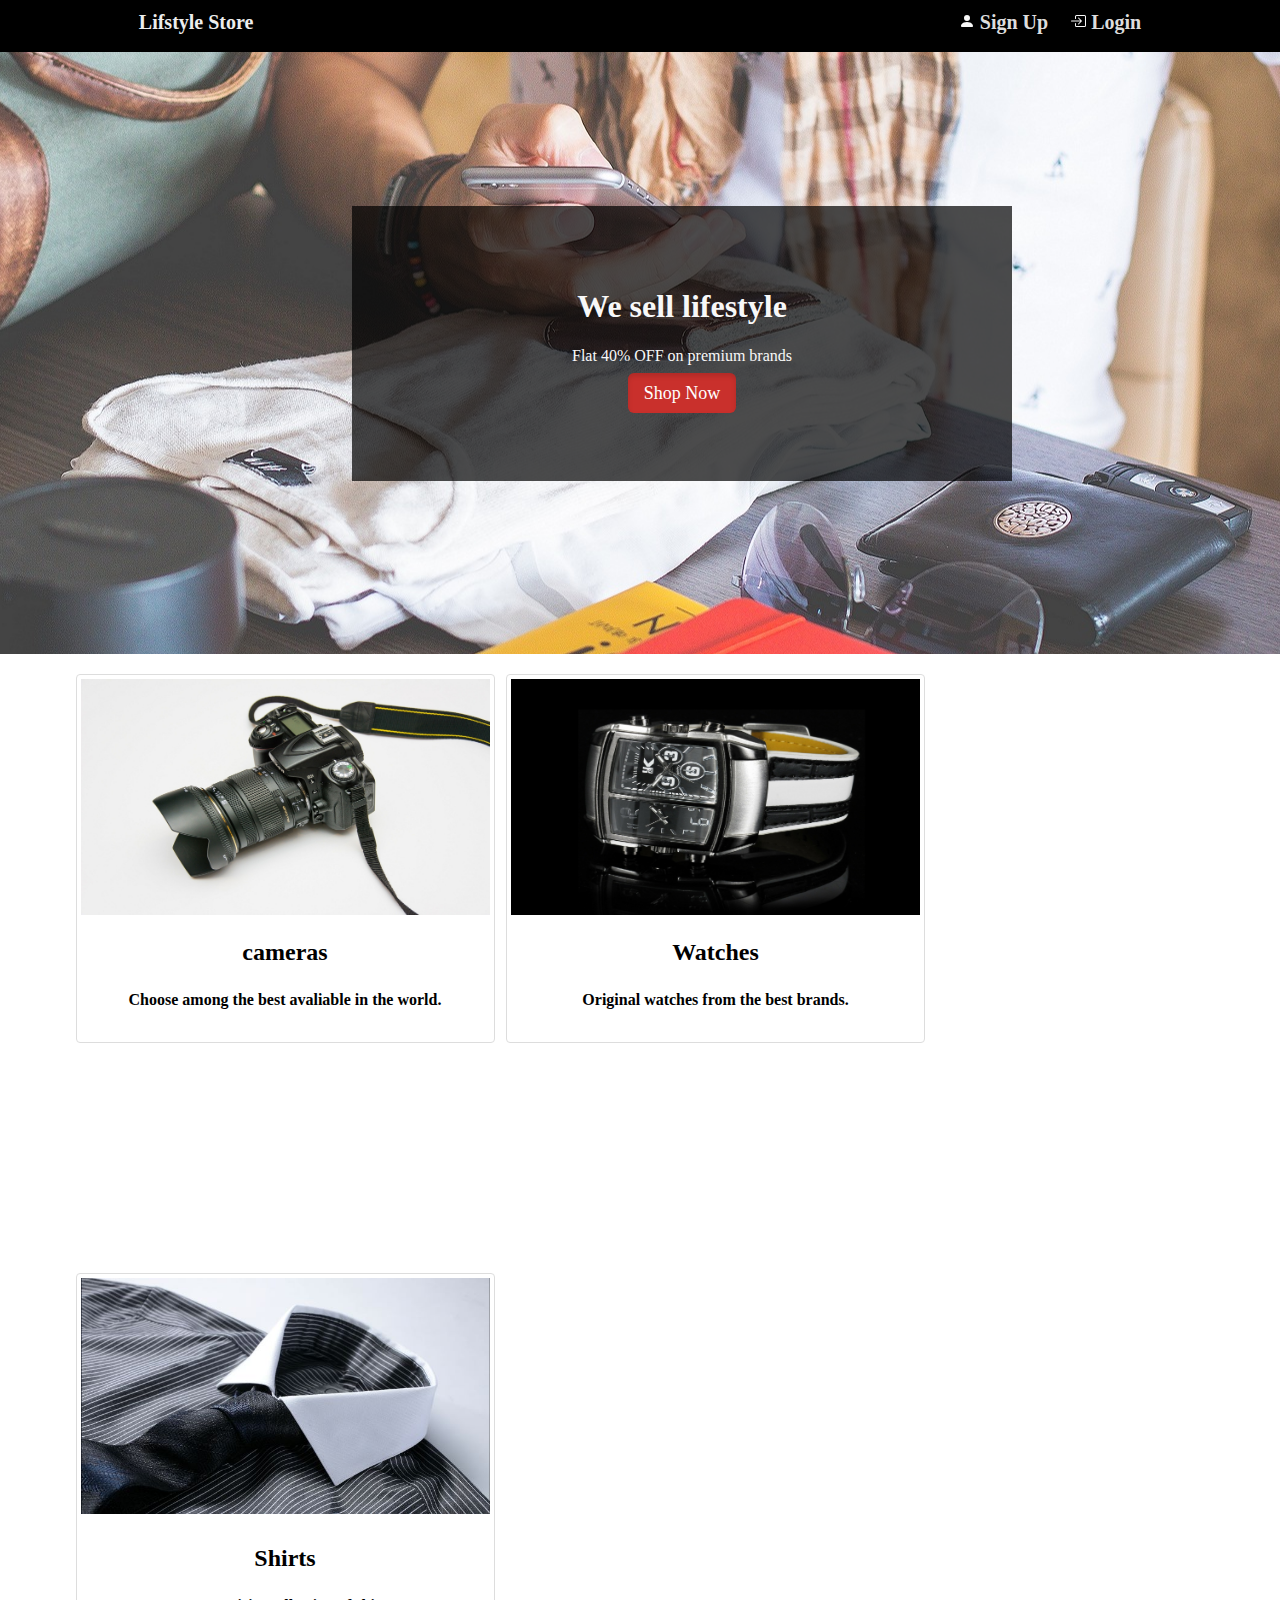
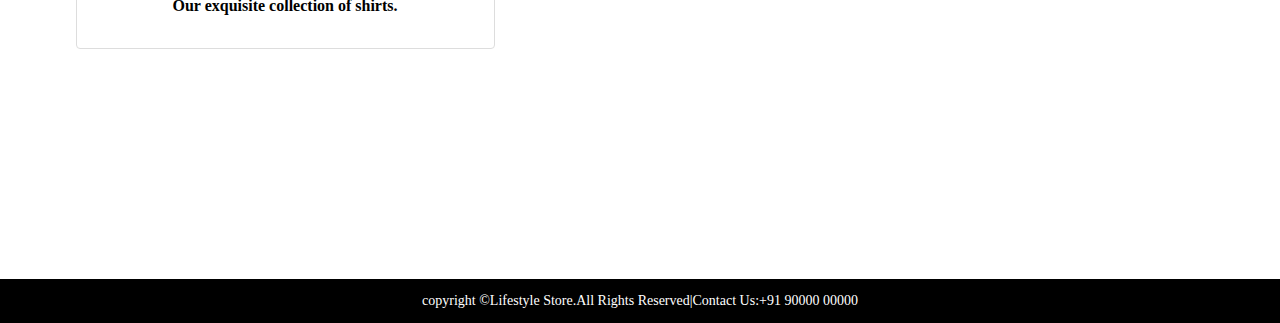
<file: index.html>
<!doctype html>
<html lang="en">
  <head>
    <meta charset="utf-8">
    <meta name="viewport" content="width=device-width, initial-scale=1">
        <!-- this page has a title Lifestyle store -->
        <title>Lifestyle Store</title>
        <link rel="stylesheet" href="style.css">
        <link href="https://cdn.jsdelivr.net/npm/bootstrap@5.2.0/dist/css/bootstrap.min.css" rel="stylesheet" integrity="sha384-gH2yIJqKdNHPEq0n4Mqa/HGKIhSkIHeL5AyhkYV8i59U5AR6csBvApHHNl/vI1Bx"crossorigin="anonymous">
    
    </head>

<body>
    <div class="header">
        <div class="inner-header">
            <div class="logo">
                <nav>
                    <a >Lifstyle Store</a>
                </nav>
            </div>
            <div class="header-link">
                <svg xmlns="http://www.w3.org/2000/svg" width="16" height="16" fill="currentColor"
                    class="bi bi-box-arrow-in-right" viewBox="0 0 16 16">
                    <path fill-rule="evenodd"
                        d="M6 3.5a.5.5 0 0 1 .5-.5h8a.5.5 0 0 1 .5.5v9a.5.5 0 0 1-.5.5h-8a.5.5 0 0 1-.5-.5v-2a.5.5 0 0 0-1 0v2A1.5 1.5 0 0 0 6.5 14h8a1.5 1.5 0 0 0 1.5-1.5v-9A1.5 1.5 0 0 0 14.5 2h-8A1.5 1.5 0 0 0 5 3.5v2a.5.5 0 0 0 1 0v-2z" />
                    <path fill-rule="evenodd"
                        d="M11.854 8.354a.5.5 0 0 0 0-.708l-3-3a.5.5 0 1 0-.708.708L10.293 7.5H1.5a.5.5 0 0 0 0 1h8.793l-2.147 2.146a.5.5 0 0 0 .708.708l3-3z" />
                </svg>
                <a class="add"href="/login.html">Login</a>
            </div>
            <div class="header-link">
                <svg xmlns="http://www.w3.org/2000/svg" width="16" height="16" fill="currentColor"
                    class="bi bi-person-fill" viewBox="0 0 16 16">
                    <path d="M3 14s-1 0-1-1 1-4 6-4 6 3 6 4-1 1-1 1H3zm5-6a3 3 0 1 0 0-6 3 3 0 0 0 0 6z" />
                </svg>
                <a class="add"href="/signup.html">Sign Up</a>
            </div>
        </div>
    </div>
    <div class="content">
        <div class="banner-image">
            <div class="inner-banner-image">
                <div class="banner_content">
                    <h1>We sell lifestyle</h1>
                    <p>Flat 40% OFF on premium brands <br><br><a class="button" href="#shop now">Shop Now</a></p>
                </div>
            </div>
        </div>
    </div>
    <div class="container">
        <div class="items">
            <a href="#">
                <img src="camera.jpg" alt="camera" class="thumbnail">
                <div class="caption">
                    <h2>cameras</h2>
                    <p>Choose among the best avaliable in the world.</p>
                </div>
            </a>
        </div>
        <div class="items">
            <a href="#">
                <img src="watch.jpg" alt="watch" class="thumbnail">
                <div class="caption">
                    <h2>Watches</h2>
                    <p>Original watches from the best brands.</p>
                </div>
            </a>
        </div>
        <div class="items">
            <a href="#">
                <img src="shirtss.jpg" alt="shirtclass=" thumbnail" style="width: 409px;">
                <div class="caption">
                    <h2>Shirts</h2>
                    <p>Our exquisite collection of shirts.</p>
                </div>
            </a>
        </div>
    </div>
    <footer>
        <div class="container">
            <p>copyright &copy;Lifestyle Store.All Rights Reserved|Contact Us:+91 90000 00000</p>
        </div>
    </footer>
    <script src="https://cdn.jsdelivr.net/npm/bootstrap@5.2.0/dist/js/bootstrap.bundle.min.js" integrity="sha384-A3rJD856KowSb7dwlZdYEkO39Gagi7vIsF0jrRAoQmDKKtQBHUuLZ9AsSv4jD4Xa" crossorigin="anonymous"></script>
</body>

</html>
</file>
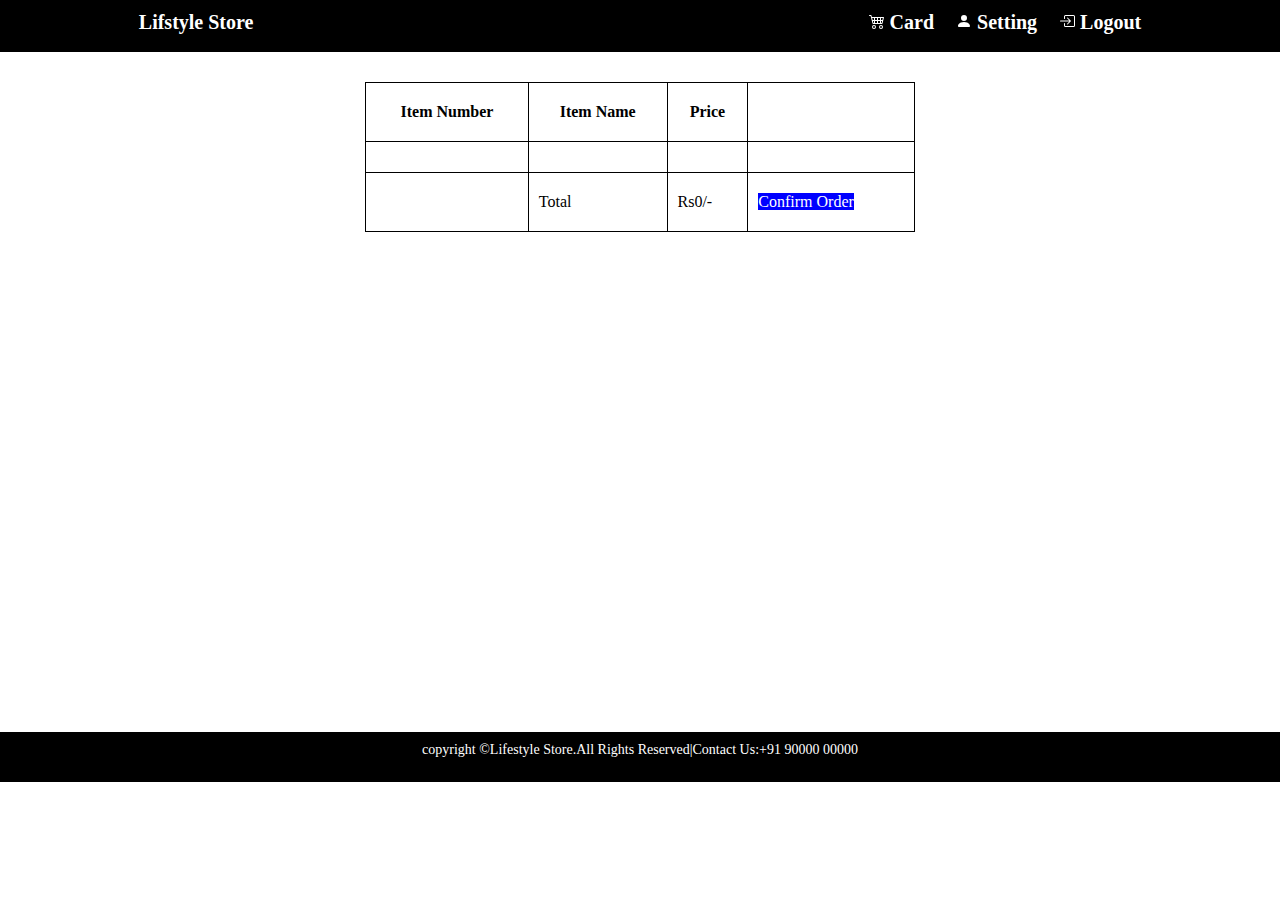
<file: cart.html>
<!doctype html>
<html lang="en">
  <head>
    <meta charset="utf-8">
    <meta name="viewport" content="width=device-width, initial-scale=1">
    <title>Cart</title>
    <link href="https://cdn.jsdelivr.net/npm/bootstrap@5.2.0/dist/css/bootstrap.min.css" rel="stylesheet" integrity="sha384-gH2yIJqKdNHPEq0n4Mqa/HGKIhSkIHeL5AyhkYV8i59U5AR6csBvApHHNl/vI1Bx" crossorigin="anonymous">
    <style>
     body {
        width: 100%;
        height: 100%;
        margin: 0;
        overflow: hidden;
    }

    a {
        text-decoration: none;
        background-color: transparent;
        color: #fff;
    }

    .header {
        background-color: #000;
        color: #fff;
        border-color: #080808;
        min-height: 50px;
        border: 1px solid transparent;
    }

    .inner-header {
        width: 80%;
        margin: auto;
    }

    .logo {
        float: left;
        height: 50px;
        padding: 10px;
        font-size: 20px;
        font-weight: bold;
        /* margin-left:-14px;
margin-right:-14px;  */

    }

    .header-link {
        float: right;
        font-size: 14px;
        height: 50px;
        padding: 10px 10px;
        font-size: 20px;
        font-weight: bold;
        margin-left: 2px;

    }
    .add:hover{
            color:#fff ;
        }
    table{
        border-collapse: collapse;
        width:550px;
         empty-cells: hide; 
         height: 150px; 
         margin-left: auto;
         margin-right: auto;
         margin-bottom: 500px;
         margin-top: 30px; 
    }
   table,td,th{
    border: 1px solid #000;
   }
   td,th{
    padding: 10px 10px ;
   }
   .btn{
    background-color: blue;
    color: #fff;
    width: 190px;
    height: 40px;
   }
   footer{
    background-color: #000;
    color: #fff;
    font-size: 14px;
    text-align: center;
    height: 50px;
}
p{
    padding-top: 10px;
}
    </style>
  </head>
  <body>
    <div class="header">
        <div class="inner-header">
            <div class="logo">
                <nav>
                    <a >Lifstyle Store</a>
                </nav>
            </div>

            <div class="header-link">
                <svg xmlns="http://www.w3.org/2000/svg" width="16" height="16" fill="currentColor"
                    class="bi bi-box-arrow-in-right" viewBox="0 0 16 16">
                    <path fill-rule="evenodd"
                        d="M6 3.5a.5.5 0 0 1 .5-.5h8a.5.5 0 0 1 .5.5v9a.5.5 0 0 1-.5.5h-8a.5.5 0 0 1-.5-.5v-2a.5.5 0 0 0-1 0v2A1.5 1.5 0 0 0 6.5 14h8a1.5 1.5 0 0 0 1.5-1.5v-9A1.5 1.5 0 0 0 14.5 2h-8A1.5 1.5 0 0 0 5 3.5v2a.5.5 0 0 0 1 0v-2z" />
                    <path fill-rule="evenodd"
                        d="M11.854 8.354a.5.5 0 0 0 0-.708l-3-3a.5.5 0 1 0-.708.708L10.293 7.5H1.5a.5.5 0 0 0 0 1h8.793l-2.147 2.146a.5.5 0 0 0 .708.708l3-3z" />
                </svg>
                <a class="add" href="/login.html">Logout</a>
            </div>
            <div class="header-link">
                <svg xmlns="http://www.w3.org/2000/svg" width="16" height="16" fill="currentColor"
                    class="bi bi-person-fill" viewBox="0 0 16 16">
                    <path d="M3 14s-1 0-1-1 1-4 6-4 6 3 6 4-1 1-1 1H3zm5-6a3 3 0 1 0 0-6 3 3 0 0 0 0 6z" />
                </svg>
                <a class="add"href="/Setting.html">Setting</a>
            </div>
            <div class="header-link">
                <svg xmlns="http://www.w3.org/2000/svg" width="16" height="16" fill="currentColor" class="bi bi-cart4"
                    viewBox="0 0 16 16">
                    <path
                        d="M0 2.5A.5.5 0 0 1 .5 2H2a.5.5 0 0 1 .485.379L2.89 4H14.5a.5.5 0 0 1 .485.621l-1.5 6A.5.5 0 0 1 13 11H4a.5.5 0 0 1-.485-.379L1.61 3H.5a.5.5 0 0 1-.5-.5zM3.14 5l.5 2H5V5H3.14zM6 5v2h2V5H6zm3 0v2h2V5H9zm3 0v2h1.36l.5-2H12zm1.11 3H12v2h.61l.5-2zM11 8H9v2h2V8zM8 8H6v2h2V8zM5 8H3.89l.5 2H5V8zm0 5a1 1 0 1 0 0 2 1 1 0 0 0 0-2zm-2 1a2 2 0 1 1 4 0 2 2 0 0 1-4 0zm9-1a1 1 0 1 0 0 2 1 1 0 0 0 0-2zm-2 1a2 2 0 1 1 4 0 2 2 0 0 1-4 0z" />
                </svg>
                <a class="add"href="/Cart.html">Card</a>
            </div>
        </div>
    </div>
   <table>
    <tr>
        <th>Item Number</th>
        <th>Item Name</th>
        <th>Price</th>
        <th></th>
    </tr>
    <tr>
        <td></td>
        <td></td>
        <td></td>
        <td></td>
    </tr>
<tr>
    <td></td>
    <td>Total</td>
    <td>Rs0/-</td>
    <td><a class="btn" href="/success.html">Confirm Order</a></td>
</tr>
   </table>
   <footer>
    <div class="container2">
        <p>copyright &copy;Lifestyle Store.All Rights Reserved|Contact Us:+91 90000 00000</p>
    </div>
</footer>
      
    <script src="https://cdn.jsdelivr.net/npm/bootstrap@5.2.0/dist/js/bootstrap.bundle.min.js" integrity="sha384-A3rJD856KowSb7dwlZdYEkO39Gagi7vIsF0jrRAoQmDKKtQBHUuLZ9AsSv4jD4Xa" crossorigin="anonymous"></script>
  </body>
</html>
</file>
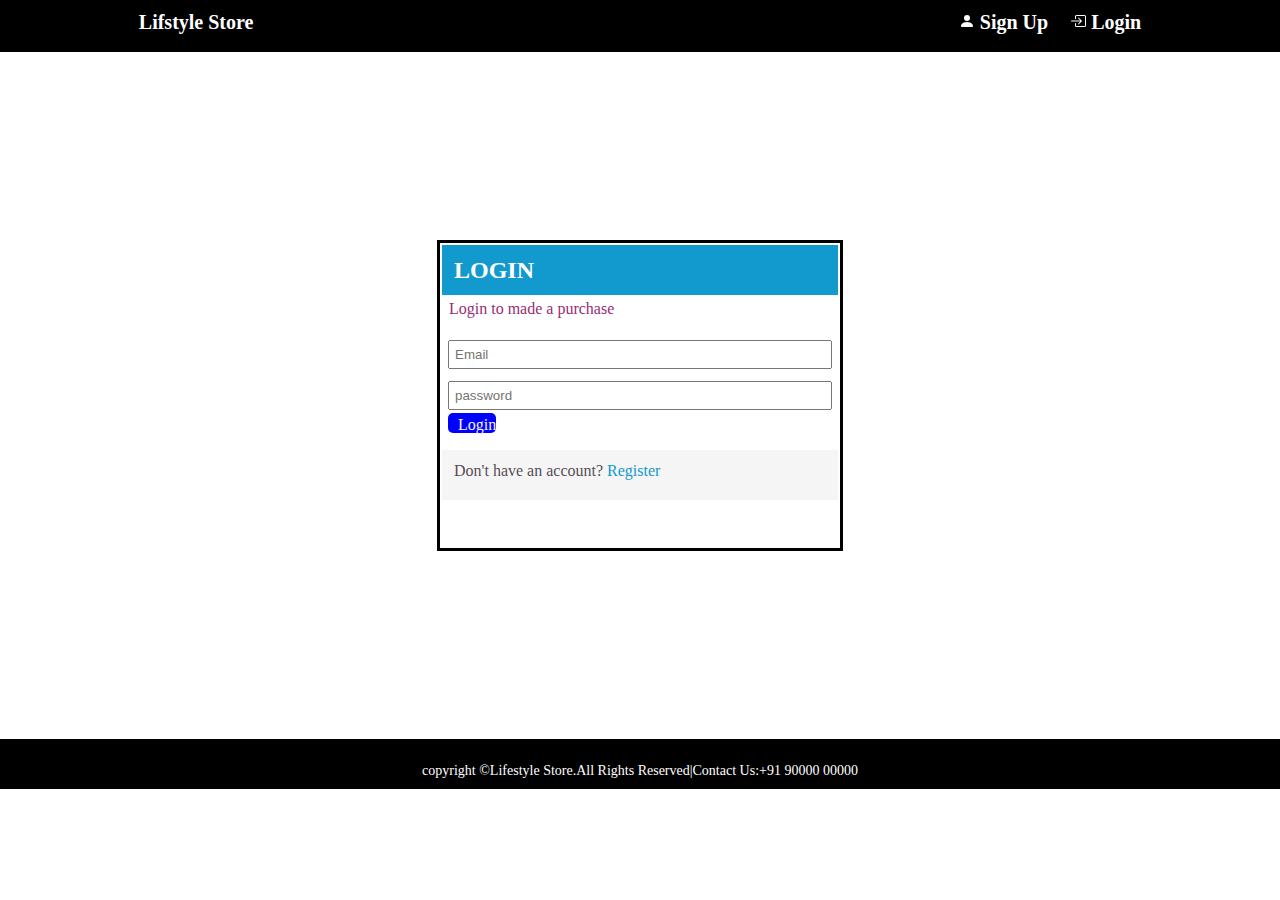
<file: login.html>
<!DOCTYPE html>
<html lang="en">

<head>
    <meta charset="UTF-8">
    <meta http-equiv="X-UA-Compatible" content="IE=edge">
    <meta name="viewport" content="width=device-width, initial-scale=1.0">
    <title>Login</title>
    <link href="https://cdn.jsdelivr.net/npm/bootstrap@5.2.0/dist/css/bootstrap.min.css" rel="stylesheet"
        integrity="sha384-gH2yIJqKdNHPEq0n4Mqa/HGKIhSkIHeL5AyhkYV8i59U5AR6csBvApHHNl/vI1Bx" crossorigin="anonymous">
    <style>
        body {
            width: 100%;
            height: 100%;
            margin: 0;
            overflow: hidden;
        }

        a {
            text-decoration: none;
            background-color: transparent;
            color: #fff;
        }

        .header {
            background-color: #000;
            color: #fff;
            border-color: #080808;
            min-height: 50px;
            border: 1px solid transparent;
        }

        .inner-header {
            width: 80%;
            margin: auto;
        }

        .logo {
            float: left;
            height: 50px;
            padding: 10px;
            font-size: 20px;
            font-weight: bold;
        }

        .header-link {
            float: right;
            font-size: 14px;
            height: 50px;
            padding: 10px 10px;
            font-size: 20px;
            font-weight: bold;
            margin-left: 2px;

        }
.add:hover{
    color: #fff;
}

        .container {
            background-color: white;
            width: 400px;
            height: 305px;
            display: flex;
            margin: 25px;
            border: 3px solid;
            margin: 188px auto;
            padding-left: 0px;
            padding-right: 0px;


        }

        .link {
            color: #1299ce;
        }

        .log {
            background-color: #1299ce;
            width: 800px;
            height: 50px;
            color: white;
            margin: 2px;
        }

        .text {
            color: rgb(149, 46, 116);
            padding: 0 7px;
        }

        .content {
            margin: 12px;
        }

        input {
            width: 370px;
            margin: 6px;
            padding: 5px;
        }

        .btn {
            background-color: blue;
            color: whitesmoke;
            height: 33px;
            width: 60px;
            margin: 6px;
            border-radius: 5px;
            /* align-items: center;
            justify-content: center; */
            padding-top: 3px;
            padding-left: 10px;
        }

        .btn:hover {
            color: black;
        }

        .panel-footer {
            background-color: whitesmoke;
            color: rgba(14, 1, 15, 0.737);
            height: 50px;
            margin-top: 0px;
            border-spacing: 2px;
        }

        .panel-footer p {
            padding: 12px;
        }

        .container1 {
            width: 90%;
            margin: auto;
            overflow: hidden;
        }

        footer {
            background-color: #000;
            color: #fff;
            font-size: 14px;
            text-align: center;
            height: 50px;
        }
        p{
    padding-top: 10px;
}
    </style>
</head>

<body>
    <div class="header">
        <div class="inner-header">
            <div class="logo">
                <nav>
                    <a ">Lifstyle Store</a>
                </nav>
            </div>
            <div class=" header-link">
                        <svg xmlns="http://www.w3.org/2000/svg" width="16" height="16" fill="currentColor"
                            class="bi bi-box-arrow-in-right" viewBox="0 0 16 16">
                            <path fill-rule="evenodd"
                                d="M6 3.5a.5.5 0 0 1 .5-.5h8a.5.5 0 0 1 .5.5v9a.5.5 0 0 1-.5.5h-8a.5.5 0 0 1-.5-.5v-2a.5.5 0 0 0-1 0v2A1.5 1.5 0 0 0 6.5 14h8a1.5 1.5 0 0 0 1.5-1.5v-9A1.5 1.5 0 0 0 14.5 2h-8A1.5 1.5 0 0 0 5 3.5v2a.5.5 0 0 0 1 0v-2z" />
                            <path fill-rule="evenodd"
                                d="M11.854 8.354a.5.5 0 0 0 0-.708l-3-3a.5.5 0 1 0-.708.708L10.293 7.5H1.5a.5.5 0 0 0 0 1h8.793l-2.147 2.146a.5.5 0 0 0 .708.708l3-3z" />
                        </svg>
                        <a class="add"href="/login.html">Login</a>
            </div>
            <div class="header-link">
                <svg xmlns="http://www.w3.org/2000/svg" width="16" height="16" fill="currentColor"
                    class="bi bi-person-fill" viewBox="0 0 16 16">
                    <path d="M3 14s-1 0-1-1 1-4 6-4 6 3 6 4-1 1-1 1H3zm5-6a3 3 0 1 0 0-6 3 3 0 0 0 0 6z" />
                </svg>
                <a class="add"href="/Signup.html">Sign Up</a>
            </div>
        </div>
    </div>
    <div class="container">
        <div class="log">
            <h2 class="content">LOGIN</h2>
            <p class="text">Login to made a purchase</p>
            <div class="search">
                <input type="" name="" id="" placeholder="Email">
            </div>
            <div class="search">
                <input type="" name="" id="" placeholder="password">
            </div>
            <!-- <button class="btn " type="submit" >Login</button> -->
             <a class="btn" href="/product.html">Login</a>
            <div class="panel-footer">
                <p>Don't have an account? <a class="link" href="#">Register</a> </p>
            </div>
        </div>

    </div>
    <footer>
        <div class="container1">
            <p>copyright &copy;Lifestyle Store.All Rights Reserved|Contact Us:+91 90000 00000</p>
        </div>
    </footer>
    <script src="https://cdn.jsdelivr.net/npm/bootstrap@5.2.0/dist/js/bootstrap.bundle.min.js"
        integrity="sha384-A3rJD856KowSb7dwlZdYEkO39Gagi7vIsF0jrRAoQmDKKtQBHUuLZ9AsSv4jD4Xa"
        crossorigin="anonymous"></script>
</body>

</html>
</file>
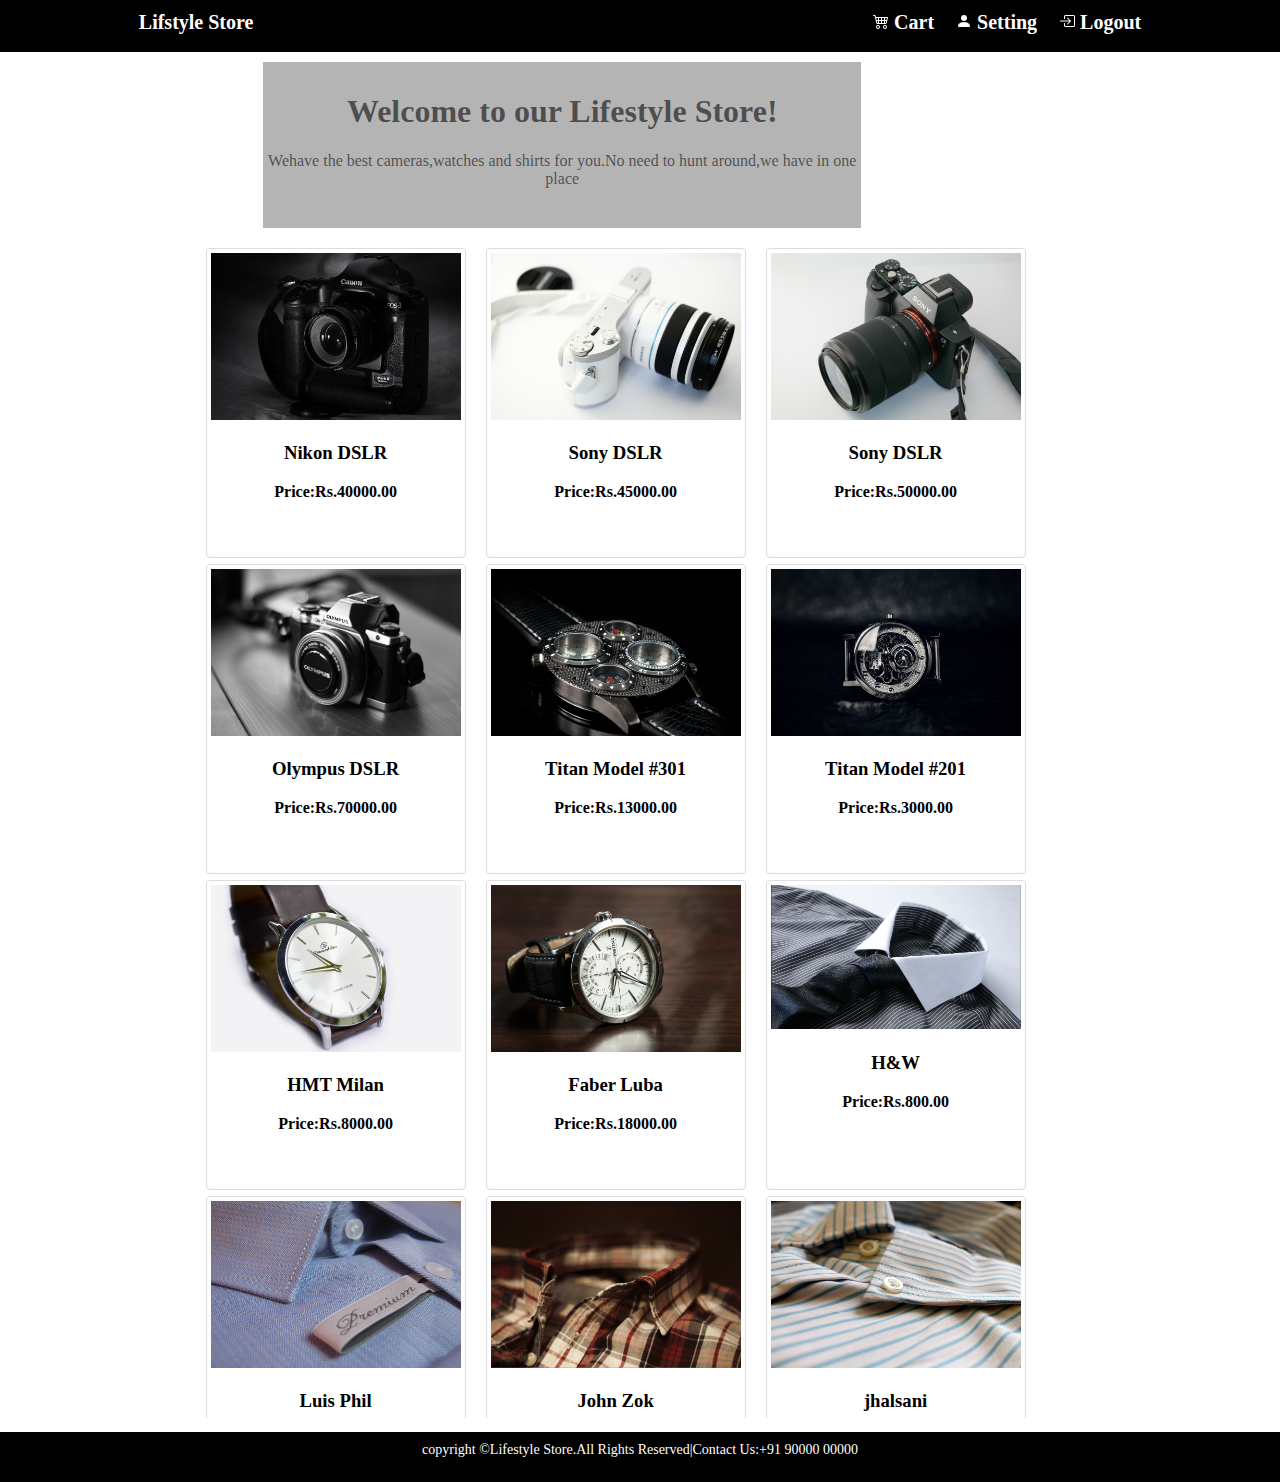
<file: product.html>
<!doctype html>
<html lang="en">

<head>
    <meta charset="utf-8">
    <meta name="viewport" content="width=device-width, initial-scale=1">
    <title>Product</title>
    <link href="https://cdn.jsdelivr.net/npm/bootstrap@5.2.0/dist/css/bootstrap.min.css" rel="stylesheet"
        integrity="sha384-gH2yIJqKdNHPEq0n4Mqa/HGKIhSkIHeL5AyhkYV8i59U5AR6csBvApHHNl/vI1Bx" crossorigin="anonymous">
    <style>
        body {
            width: 100%;
            height: 100%;
            margin: 0;
        }

        a {
            text-decoration: none;
            background-color: transparent;
            color: #fff;
        }

        .header {
            background-color: #000;
            color: #fff;
            border-color: #080808;
            min-height: 50px;
            border: 1px solid transparent;
        }

        .inner-header {
            width: 80%;
            margin: auto;
        }

        .logo {
            float: left;
            height: 50px;
            padding: 10px;
            font-size: 20px;
            font-weight: bold;
            /* margin-left:-14px;
  margin-right:-14px;  */

        }

        .header-link {
            float: right;
            font-size: 14px;
            height: 50px;
            padding: 10px 10px;
            font-size: 20px;
            font-weight: bold;
            margin-left: 2px;

        }

        .add:hover {
            color: #fff;
        }

        .container {
            display: flex;
            justify-content: center;
            margin-top: 10px;
            margin-bottom: auto;
            margin-left: auto;
            margin-right: auto;
            /* margin: auto; */

        }

        .jumbotron {
            /* background-color: rgb(25, 153, 157); */
            width: 70vw;
            height: 150px;
            position: relative;
            padding-top: 10px;
            padding-bottom: 6px;
            overflow: hidden;
            margin-bottom: 20px;
            background-color: rgba(0, 0, 0, 0.295);
            text-align: center;
        }
        .container h1,:hover{
            color:rgba(0, 0, 0, 0.575) ;
        }
        .container p,:hover{
            color:rgba(0, 0, 0, 0.575) ;
        }

        .container1 {

            /* margin-top: 15px;
    margin-left: 87px; */
            margin: auto;
            overflow: hidden;
            height: 130vh;
            display: flex;
            justify-content: center;
            display: block;
            width: 71vw;
        }

        .items {
            /* width: 30%; */
            display: block;
            padding: 4px;
            margin-bottom: 6px;
            background-color: #fff;
            border: 1px solid #ddd;
            border-radius: 4px;
            float: left;
            margin-left: 20px;
            width: 250px;
            height: 300px;

        }

        .thumbnail {
            /* display: block; */
            max-width: 100%;
            height: auto;
        }

        .caption {
            color: #000;
            padding: 0px 5px 5px;
            font-weight: bold;
            text-align: center;
        }

        .caption h3,
        :hover {
            color: #000;
        }

        .caption p,
        :hover {
            color: #000;
        }

        .container2 p,:hover {
            color: #fff;
        }

        .button {
            background-color: blue;
            color: white;
        }

        footer {
            background-color: #000;
            color: #fff;
            font-size: 14px;
            text-align: center;
            height: 50px;
        }

        footer p {
            padding-top: 10px;
        }
    </style>
</head>

<body>
    <div class="header">
        <div class="inner-header">
            <div class="logo">
                <nav>
                    <a ">Lifstyle Store</a>
                </nav>
            </div>

            <div class=" header-link">
                        <svg xmlns="http://www.w3.org/2000/svg" width="16" height="16" fill="currentColor"
                            class="bi bi-box-arrow-in-right" viewBox="0 0 16 16">
                            <path fill-rule="evenodd"
                                d="M6 3.5a.5.5 0 0 1 .5-.5h8a.5.5 0 0 1 .5.5v9a.5.5 0 0 1-.5.5h-8a.5.5 0 0 1-.5-.5v-2a.5.5 0 0 0-1 0v2A1.5 1.5 0 0 0 6.5 14h8a1.5 1.5 0 0 0 1.5-1.5v-9A1.5 1.5 0 0 0 14.5 2h-8A1.5 1.5 0 0 0 5 3.5v2a.5.5 0 0 0 1 0v-2z" />
                            <path fill-rule="evenodd"
                                d="M11.854 8.354a.5.5 0 0 0 0-.708l-3-3a.5.5 0 1 0-.708.708L10.293 7.5H1.5a.5.5 0 0 0 0 1h8.793l-2.147 2.146a.5.5 0 0 0 .708.708l3-3z" />
                        </svg>
                        <a class="add" href="/login.html">Logout</a>
            </div>
            <div class="header-link">
                <svg xmlns="http://www.w3.org/2000/svg" width="16" height="16" fill="currentColor"
                    class="bi bi-person-fill" viewBox="0 0 16 16">
                    <path d="M3 14s-1 0-1-1 1-4 6-4 6 3 6 4-1 1-1 1H3zm5-6a3 3 0 1 0 0-6 3 3 0 0 0 0 6z" />
                </svg>
                <a class="add" href="/Setting.html">Setting</a>
            </div>
            <div class="header-link">
                <svg xmlns="http://www.w3.org/2000/svg" width="16" height="16" fill="currentColor" class="bi bi-cart4"
                    viewBox="0 0 16 16">
                    <path
                        d="M0 2.5A.5.5 0 0 1 .5 2H2a.5.5 0 0 1 .485.379L2.89 4H14.5a.5.5 0 0 1 .485.621l-1.5 6A.5.5 0 0 1 13 11H4a.5.5 0 0 1-.485-.379L1.61 3H.5a.5.5 0 0 1-.5-.5zM3.14 5l.5 2H5V5H3.14zM6 5v2h2V5H6zm3 0v2h2V5H9zm3 0v2h1.36l.5-2H12zm1.11 3H12v2h.61l.5-2zM11 8H9v2h2V8zM8 8H6v2h2V8zM5 8H3.89l.5 2H5V8zm0 5a1 1 0 1 0 0 2 1 1 0 0 0 0-2zm-2 1a2 2 0 1 1 4 0 2 2 0 0 1-4 0zm9-1a1 1 0 1 0 0 2 1 1 0 0 0 0-2zm-2 1a2 2 0 1 1 4 0 2 2 0 0 1-4 0z" />
                </svg>
                <a class="add" href="/cart.html">Cart</a>
            </div>
        </div>
    </div>
    <div class="container">
        <div class="jumbotron">
            <h1>Welcome to our Lifestyle Store!</h1>
            <p>Wehave the best cameras,watches and shirts for you.No need to hunt around,we have in one place</p>

        </div>
    </div>
    <div class="container1">

        <div class="items">
            <a href="#">
                <img src="5.jpg" alt="camera" class="thumbnail">
                <div class="caption">
                    <h3>Nikon DSLR</h3>
                    <p>Price:Rs.40000.00 </p>
                    <a type="button" class="btn btn-primary" href="/cart.html">Add to cart</a>


                </div>
            </a>
        </div>
        <div class="items">
            <a href="#">
                <img src="2.jpg" alt="watch" class="thumbnail">
                <div class="caption">
                    <h3>Sony DSLR</h3>
                    <p>Price:Rs.45000.00</p>
                    <a type="button" class="btn btn-primary" href="/cart.html">Add to cart</a>
                </div>
            </a>
        </div>
        <div class="items">
            <a href="#">
                <img src="3.jpg" alt="shirt" class=" thumbnail">
                <div class="caption">
                    <h3>Sony DSLR</h3>
                    <p>Price:Rs.50000.00</p>
                    <a type="button" class="btn btn-primary" href="/cart.html">Add to cart</a>
                </div>
            </a>
        </div>
        <div class="items">
            <a href="#">
                <img src="4.jpg" alt="shirt" class=" thumbnail">
                <div class="caption">
                    <h3>Olympus DSLR</h3>
                    <p>Price:Rs.70000.00</p>
                    <a type="button" class="btn btn-primary" href="/cart.html">Add to cart</a>
                </div>
            </a>
        </div>
        <div class="items">
            <a href="#">
                <img src="9.jpg" alt="shirt" class=" thumbnail">
                <div class="caption">
                    <h3>Titan Model #301</h3>
                    <p>Price:Rs.13000.00</p>
                    <a type="button" class="btn btn-primary" href="/cart.html">Add to cart</a>
                </div>
            </a>
        </div>
        <div class="items">
            <a href="#">
                <img src="10.jpg" alt="shirt" class=" thumbnail">
                <div class="caption">
                    <h3>Titan Model #201</h3>
                    <p>Price:Rs.3000.00</p>
                    <a type="button" class="btn btn-primary" href="/cart.html">Add to cart</a>
                </div>
            </a>
        </div>
        <div class="items">
            <a href="#">
                <img src="11.jpg" alt="shirt" class=" thumbnail">
                <div class="caption">
                    <h3>HMT Milan</h3>
                    <p>Price:Rs.8000.00</p>
                    <a type="button" class="btn btn-primary" href="/cart.html">Add to cart</a>
                </div>
            </a>
        </div>

        <div class="items">
            <a href="#">
                <img src="12.jpg" alt="shirt" class=" thumbnail">
                <div class="caption">
                    <h3>Faber Luba</h3>
                    <p>Price:Rs.18000.00</p>
                    <a type="button" class="btn btn-primary" href="/cart.html">Add to cart</a>
                </div>
            </a>
        </div>
        <div class="items">
            <a href="#">
                <img src="8.jpg" alt="shirt" class=" thumbnail">
                <div class="caption">
                    <h3>H&W</h3>
                    <p>Price:Rs.800.00</p>
                    <a type="button" class="btn btn-primary" href="/cart.html">Add to cart</a>
                </div>
            </a>
        </div>
        <div class="items">
            <a href="#">
                <img src="6.jpg" alt="shirt" class=" thumbnail">
                <div class="caption">
                    <h3>Luis Phil</h3>
                    <p>Price:Rs.1000.00</p>
                    <a type="button" class="btn btn-primary" href="/cart.html">Add to cart</a>
                </div>
            </a>
        </div>
        <div class="items">
            <a href="#">
                <img src="13.jpg" alt="shirt" class=" thumbnail">
                <div class="caption">
                    <h3>John Zok</h3>
                    <p>Price:Rs.1500.00</p>
                    <a type="button" class="btn btn-primary" href="/cart.html">Add to cart</a>
                </div>
            </a>
        </div>
        <div class="items">
            <a href="#">
                <img src="14.jpg" alt="shirt" class=" thumbnail">
                <div class="caption">
                    <h3>jhalsani</h3>
                    <p>Price:Rs.1300.00</p>
                    <a type="button" class="btn btn-primary" href="/cart.html">Add to cart</a>
                </div>
            </a>
        </div>
    </div>
    <footer>

        <p>copyright &copy;Lifestyle Store.All Rights Reserved|Contact Us:+91 90000 00000</p>

    </footer>
    <script src="https://cdn.jsdelivr.net/npm/bootstrap@5.2.0/dist/js/bootstrap.bundle.min.js"
        integrity="sha384-A3rJD856KowSb7dwlZdYEkO39Gagi7vIsF0jrRAoQmDKKtQBHUuLZ9AsSv4jD4Xa"
        crossorigin="anonymous"></script>
</body>

</html>
</file>
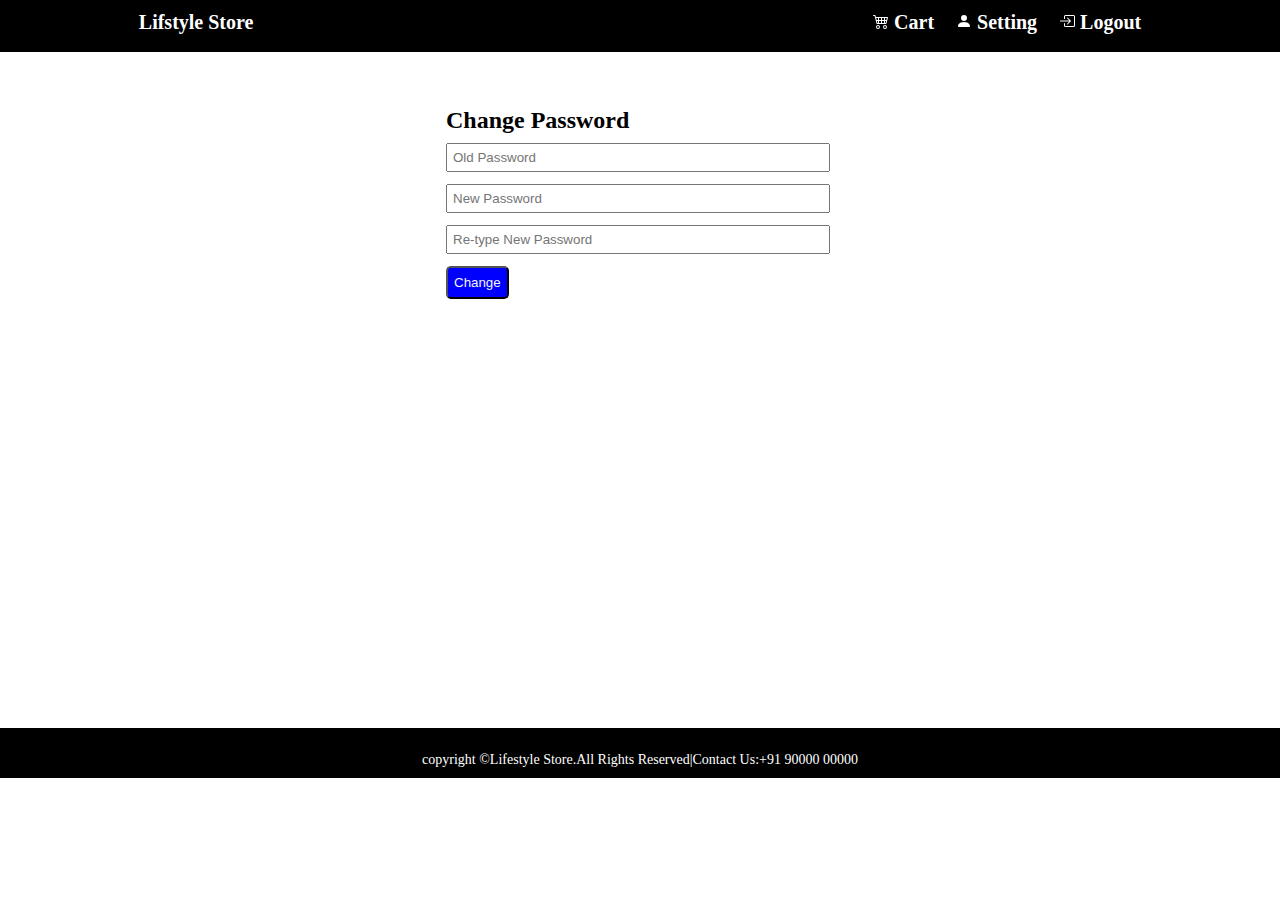
<file: setting.html>
<!doctype html>
<html lang="en">

<head>
    <meta charset="utf-8">
    <meta name="viewport" content="width=device-width, initial-scale=1">
    <title>Setting</title>
    <link href="https://cdn.jsdelivr.net/npm/bootstrap@5.2.0/dist/css/bootstrap.min.css" rel="stylesheet"
        integrity="sha384-gH2yIJqKdNHPEq0n4Mqa/HGKIhSkIHeL5AyhkYV8i59U5AR6csBvApHHNl/vI1Bx" crossorigin="anonymous">
    <style>
        body {
            width: 100%;
            height: 100%;
            margin: 0;
        }

        a {
            text-decoration: none;
            background-color: transparent;
            color: #fff;
        }

        .header {
            background-color: #000;
            color: #fff;
            border-color: #080808;
            min-height: 50px;
            border: 1px solid transparent;
        }

        .inner-header {
            width: 80%;
            margin: auto;
        }

        .logo {
            float: left;
            height: 50px;
            padding: 10px;
            font-size: 20px;
            font-weight: bold;
          

        }

        .header-link {
            float: right;
            font-size: 14px;
            height: 50px;
            padding: 10px 10px;
            font-size: 20px;
            font-weight: bold;
            margin-left: 2px;

        }
       .add:hover{
        color: #fff;
       } 
        .container{
            width: 400px;
            height: 450px; 
           /* background-color: aqua; */
           margin-top: 55px;
           margin-left: auto;
           margin-right: auto;
           margin-bottom: 171px;
        }
    
    h2{
        margin-left: 6px;
        margin-bottom: 2.92px;
    }

        input {
            width: 370px;
            margin: 6px;
            padding: 5px;


        }

        .btn {
            background-color: blue;
            color: whitesmoke;
            height: 33px;
            padding-top: 2px;
            margin: 6px;
            border-radius: 5px;
        }
        .container1 {
            width: 90%;
            margin: auto;
            overflow: hidden;
        }
        footer {
            background-color: #000;
            color: #fff;
            font-size: 14px;
            text-align: center;
            height: 50px;
        }
        p{
    padding-top: 10px;
}
    </style>
</head>

<body>
    <div class="header">
        <div class="inner-header">
            <div class="logo">
                <nav>
                    <a >Lifstyle Store</a>
                </nav>
            </div>

            <div class=" header-link">
                        <svg xmlns="http://www.w3.org/2000/svg" width="16" height="16" fill="currentColor"
                            class="bi bi-box-arrow-in-right" viewBox="0 0 16 16">
                            <path fill-rule="evenodd"
                                d="M6 3.5a.5.5 0 0 1 .5-.5h8a.5.5 0 0 1 .5.5v9a.5.5 0 0 1-.5.5h-8a.5.5 0 0 1-.5-.5v-2a.5.5 0 0 0-1 0v2A1.5 1.5 0 0 0 6.5 14h8a1.5 1.5 0 0 0 1.5-1.5v-9A1.5 1.5 0 0 0 14.5 2h-8A1.5 1.5 0 0 0 5 3.5v2a.5.5 0 0 0 1 0v-2z" />
                            <path fill-rule="evenodd"
                                d="M11.854 8.354a.5.5 0 0 0 0-.708l-3-3a.5.5 0 1 0-.708.708L10.293 7.5H1.5a.5.5 0 0 0 0 1h8.793l-2.147 2.146a.5.5 0 0 0 .708.708l3-3z" />
                        </svg>
                        <a class="add"href="login.html">Logout</a>
            </div>
            <div class="header-link">
                <svg xmlns="http://www.w3.org/2000/svg" width="16" height="16" fill="currentColor"
                    class="bi bi-person-fill" viewBox="0 0 16 16">
                    <path d="M3 14s-1 0-1-1 1-4 6-4 6 3 6 4-1 1-1 1H3zm5-6a3 3 0 1 0 0-6 3 3 0 0 0 0 6z" />
                </svg>
                <a class="add"href="/Setting.html">Setting</a>
            </div>
            <div class="header-link">
                <svg xmlns="http://www.w3.org/2000/svg" width="16" height="16" fill="currentColor" class="bi bi-cart4"
                    viewBox="0 0 16 16">
                    <path
                        d="M0 2.5A.5.5 0 0 1 .5 2H2a.5.5 0 0 1 .485.379L2.89 4H14.5a.5.5 0 0 1 .485.621l-1.5 6A.5.5 0 0 1 13 11H4a.5.5 0 0 1-.485-.379L1.61 3H.5a.5.5 0 0 1-.5-.5zM3.14 5l.5 2H5V5H3.14zM6 5v2h2V5H6zm3 0v2h2V5H9zm3 0v2h1.36l.5-2H12zm1.11 3H12v2h.61l.5-2zM11 8H9v2h2V8zM8 8H6v2h2V8zM5 8H3.89l.5 2H5V8zm0 5a1 1 0 1 0 0 2 1 1 0 0 0 0-2zm-2 1a2 2 0 1 1 4 0 2 2 0 0 1-4 0zm9-1a1 1 0 1 0 0 2 1 1 0 0 0 0-2zm-2 1a2 2 0 1 1 4 0 2 2 0 0 1-4 0z" />
                </svg>
                <a class="add" href="/cart.html">Cart</a>
                
            </div>
        </div>

    </div>
    <div class="container">
        <h2>Change Password</h2>
        <div class="content">
            <div class="search">
                <input type="" name="" id="" placeholder="Old Password">
            </div>
            <div class="search">
                <input type="" name="" id="" placeholder="New Password">
            </div>
            <div class="search">
                <input type="" name="" id="" placeholder="Re-type New Password">
            </div>
            
        </div>
        
           
            <button class="btn " type="submit">Change</button>
         
    </div>
    <footer>
        <div class="container1">
            <p>copyright &copy;Lifestyle Store.All Rights Reserved|Contact Us:+91 90000 00000</p>
        </div>
    </footer>

    <script src="https://cdn.jsdelivr.net/npm/bootstrap@5.2.0/dist/js/bootstrap.bundle.min.js"
        integrity="sha384-A3rJD856KowSb7dwlZdYEkO39Gagi7vIsF0jrRAoQmDKKtQBHUuLZ9AsSv4jD4Xa"
        crossorigin="anonymous"></script>
</body>

</html>
</file>
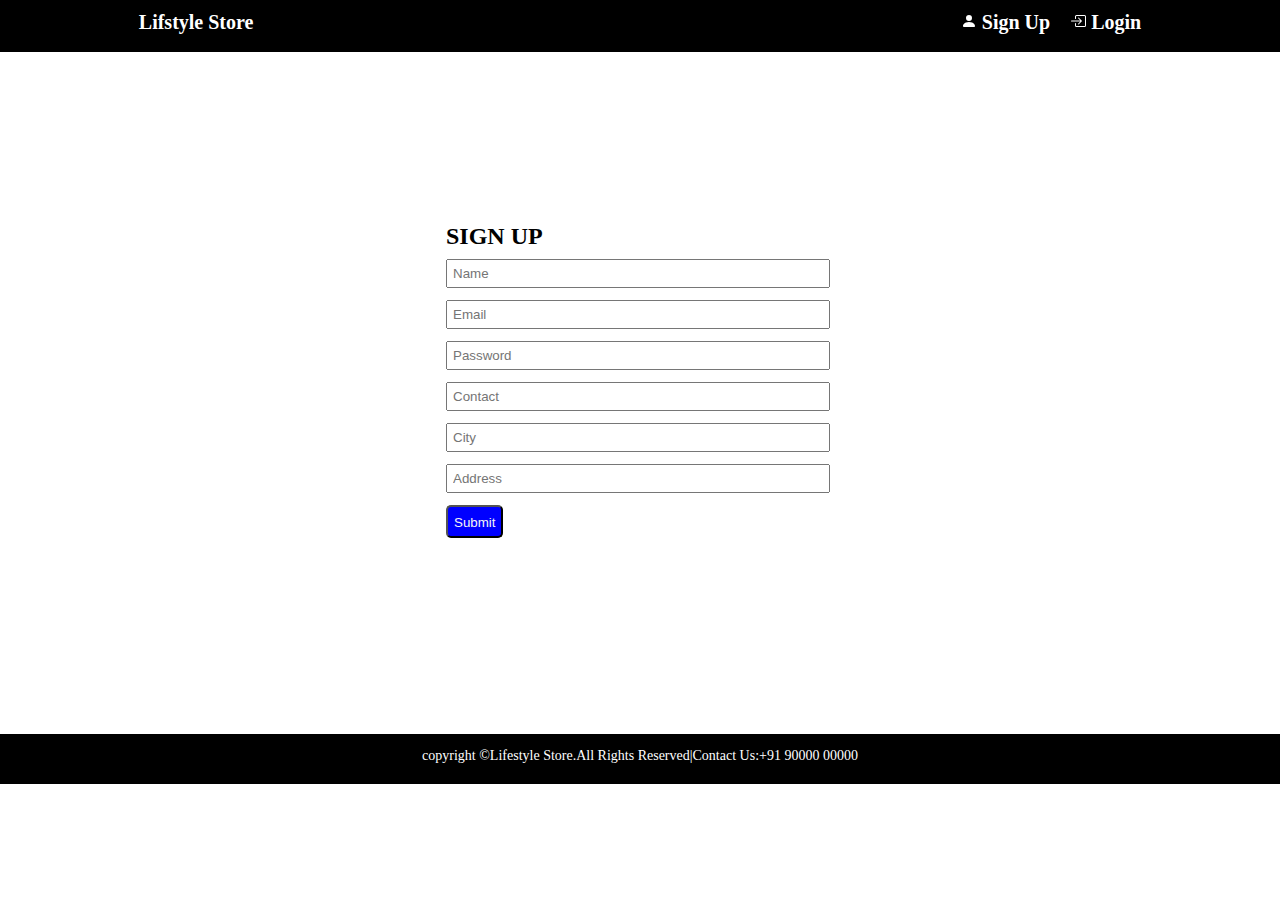
<file: signup.html>
<!doctype html>
<html lang="en">

<head>
    <meta charset="utf-8">
    <meta name="viewport" content="width=device-width, initial-scale=1">
    <link href="https://cdn.jsdelivr.net/npm/bootstrap@5.2.0/dist/css/bootstrap.min.css" rel="stylesheet" integrity="sha384-gH2yIJqKdNHPEq0n4Mqa/HGKIhSkIHeL5AyhkYV8i59U5AR6csBvApHHNl/vI1Bx" crossorigin="anonymous">
    <title>Sign Up</title>
    <style>
        body {
            width: 100%;
            height: 100%;
            margin: 0;
            overflow: hidden;
        }

        a {
            text-decoration: none;
            background-color: transparent;
            color: #fff;
        }

        .header {
            background-color: #000;
            color: #fff;
            border-color: #080808;
            min-height: 50px;
            border: 1px solid transparent;
        }

        .inner-header {
            width: 80%;
            margin: auto;
        }

        .logo {
            float: left;
            height: 50px;
            padding: 10px;
            font-size: 20px;
            font-weight: bold;
        }

        .header-link {
            float: right;
            font-size: 14px;
            height: 50px;
            padding: 10px 10px;
            font-size: 20px;
            font-weight: bold;

        }
        .add:hover{
            color: #fff;
        }
        .container{
            width: 400px;
            height: 340px; 
           /* background-color: aqua; */
           margin: 25px;
           margin: 171px auto;
        }
    
    h2{
        margin-left: 6px;
        margin-bottom: 2.92px;
    }

        input {
            width: 370px;
            margin: 6px;
            padding: 5px;


        }

        .btn {
            background-color: blue;
            color: whitesmoke;
            height: 33px;
            padding-top: 3px;
            margin: 6px;
            border-radius: 5px;
        }
        .container1 {
            width: 90%;
            margin: auto;
            overflow: hidden;
        }

        footer {
            background-color: #000;
            color: #fff;
            font-size: 14px;
            text-align: center;
            height: 50px;
        }
    </style>
</head>

<body>

    
        <div class="header">
            <div class="inner-header">
                <div class="logo">
                    <nav>
                        <a >Lifstyle Store</a>
                    </nav>
                </div>
                <div class="header-link">
                    <svg xmlns="http://www.w3.org/2000/svg" width="16" height="16" fill="currentColor"
                        class="bi bi-box-arrow-in-right" viewBox="0 0 16 16">
                        <path fill-rule="evenodd"
                            d="M6 3.5a.5.5 0 0 1 .5-.5h8a.5.5 0 0 1 .5.5v9a.5.5 0 0 1-.5.5h-8a.5.5 0 0 1-.5-.5v-2a.5.5 0 0 0-1 0v2A1.5 1.5 0 0 0 6.5 14h8a1.5 1.5 0 0 0 1.5-1.5v-9A1.5 1.5 0 0 0 14.5 2h-8A1.5 1.5 0 0 0 5 3.5v2a.5.5 0 0 0 1 0v-2z" />
                        <path fill-rule="evenodd"
                            d="M11.854 8.354a.5.5 0 0 0 0-.708l-3-3a.5.5 0 1 0-.708.708L10.293 7.5H1.5a.5.5 0 0 0 0 1h8.793l-2.147 2.146a.5.5 0 0 0 .708.708l3-3z" />
                    </svg>
                    <a class="add"href="/login.html">Login</a>
                </div>
                <div class="header-link ">
                    <svg xmlns="http://www.w3.org/2000/svg" width="16" height="16" fill="currentColor"
                        class="bi bi-person-fill" viewBox="0 0 16 16">
                        <path d="M3 14s-1 0-1-1 1-4 6-4 6 3 6 4-1 1-1 1H3zm5-6a3 3 0 1 0 0-6 3 3 0 0 0 0 6z" />
                    </svg>
                    <a class="add"href="/Signup.html">Sign Up</a>
                </div>
            </div>
        </div>
        <div class="container">
            <h2>SIGN UP</h2>
            <div class="content">
                <div class="search">
                    <input type="" name="" id="" placeholder="Name">
                </div>
                <div class="search">
                    <input type="" name="" id="" placeholder="Email">
                </div>
                <div class="search">
                    <input type="" name="" id="" placeholder="Password">
                </div>
                <div class="search">
                    <input type="" name="" id="" placeholder="Contact">
                </div>
                <div class="search">
                    <input type="" name="" id="" placeholder="City">
                </div>
                <div class="search">
                    <input type="" name="" id="" placeholder="Address">
                </div>
                
                
            </div>
            
               
                <button class="btn " type="submit">Submit</button>
             
        </div>
        <footer>
            <div class="container1">
                <p>copyright &copy;Lifestyle Store.All Rights Reserved|Contact Us:+91 90000 00000</p>
            </div>
        </footer>
        <script src="https://cdn.jsdelivr.net/npm/bootstrap@5.2.0/dist/js/bootstrap.bundle.min.js" integrity="sha384-A3rJD856KowSb7dwlZdYEkO39Gagi7vIsF0jrRAoQmDKKtQBHUuLZ9AsSv4jD4Xa" crossorigin="anonymous"></script>
</body>

</html>
</file>
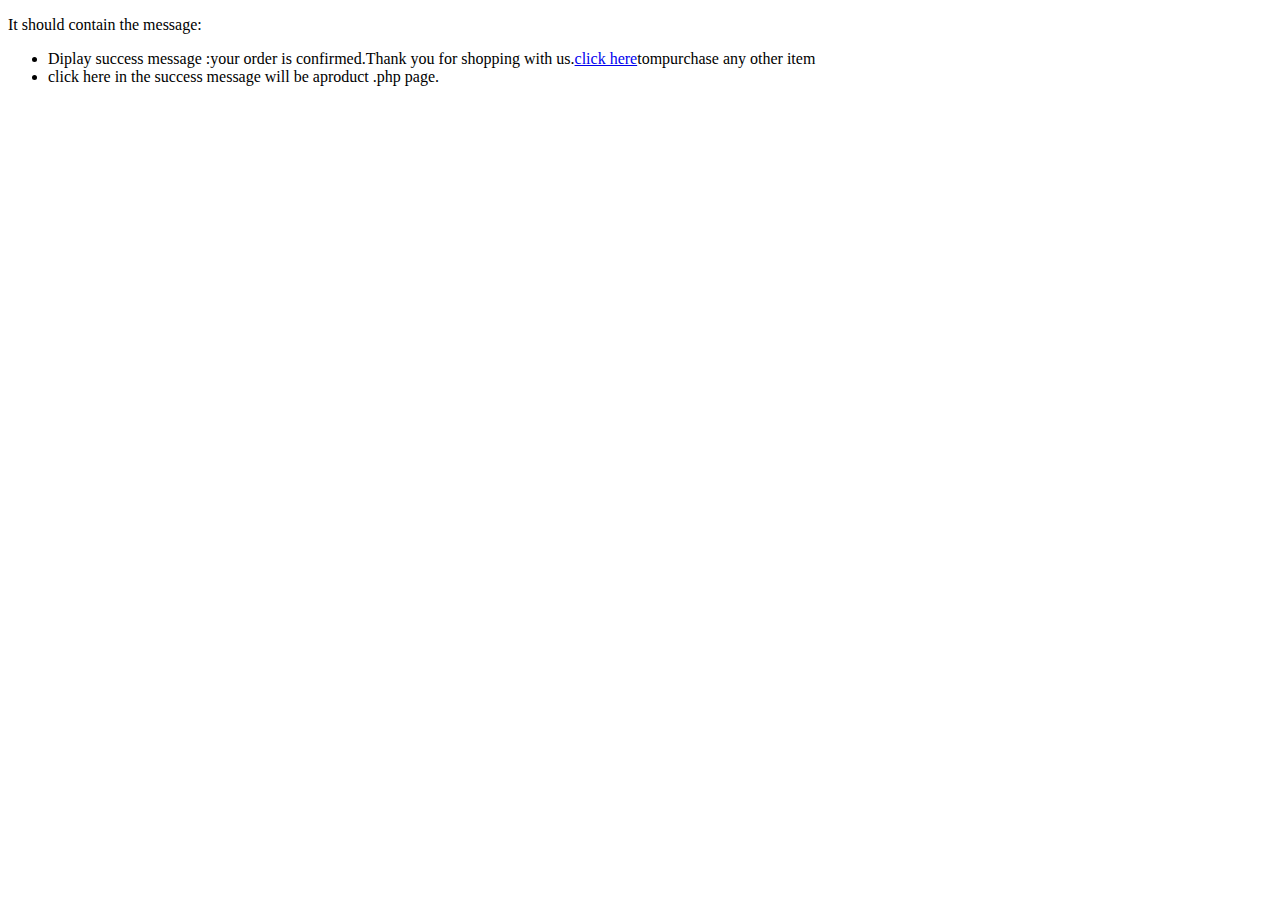
<file: success.html>
<!DOCTYPE html>
<html lang="en">
<head>
    <meta charset="UTF-8">
    <meta http-equiv="X-UA-Compatible" content="IE=edge">
    <meta name="viewport" content="width=device-width, initial-scale=1.0">
    <title>Success</title>
</head>
<body>
    <p>It should contain the message:</p>
    <ul>
        <li>Diplay success message :your order is confirmed.Thank you for shopping with us.<a class="link" href="#">click here</a>tompurchase any other item</li>
        <li>click here in the success message will be aproduct .php page.</li>
    </ul>
</body>
</html>
</file>
<file: style.css>
body {
    width: 100%;
    height: 100%;
    margin: 0;
}

a {
    text-decoration: none;
    background-color: transparent;
    color: #ededed;
}

.header {
    background-color: #000;
    color: #f8f8f8ff;
    border-color: #080808;
    min-height: 50px;
    border: 1px solid transparent;
}

.inner-header {
    width: 80%;
    margin: auto;
}

.logo {
    float: left;
    height: 50px;
    padding: 10px;
    font-size: 20px;
    font-weight: bold;
}

.header-link {
    float: right;
    font-size: 14px;
    height: 50px;
    padding: 10px 10px;
    font-size: 20px;
    font-weight: bold;
    margin-left: 2px;

}
.add{
    color:#ddd ;
}
.add:hover{
    color:#ddd ;
}
.content{
    min-height: 600px;
}
.banner-image{
    padding-bottom: 50px;
    margin-bottom: 20px;
    text-align: center;
    color: #f8f8f8;
    background: url(img.jpg) no-repeat center;
}
.inner-banner-image{
    padding-top:12% ;
    padding-left: 27.5%;
    width: 80%;
    
}
.banner_content{
    position: relative;
    padding-top: 6%;
    padding-bottom: 6%;
    overflow: hidden;
    margin-bottom: 12%;
    background-color: rgba(0,0,0,0.7);
    max-width: 660px;
}
.button{
    color: #fff;
    background-color: #c9302c;
    border-color: #ac2925;
    box-shadow: inset 0 3px 5px rgba(0, 0,0,.125);
    padding: 10px 16px;
    font-size: 18px;
    border-radius: 6px;

}

.container{
    width: 90%;
    margin: auto;
    overflow: hidden;
    
    }
.items{
    width: 30%;
    display: block;
    padding: 4px;
    margin-bottom: 20%;
    line-height: 1.42857143;
    background-color: #fff;
    border: 1px solid #ddd;
    border-radius: 4px;
    float: left;
    margin-left: 1%;
    width: 409px;
}
.thumbnail{
    display: block;
    max-width: 100%;
    height: auto;
}
.caption{
    color: #000;
    padding:0px 10px 10px ;
    font-weight: bold;
    text-align: center;
}
footer{
    background-color: #000;
    color: #fff;
    font-size: 14px;
    text-align: center;
}
</file>
